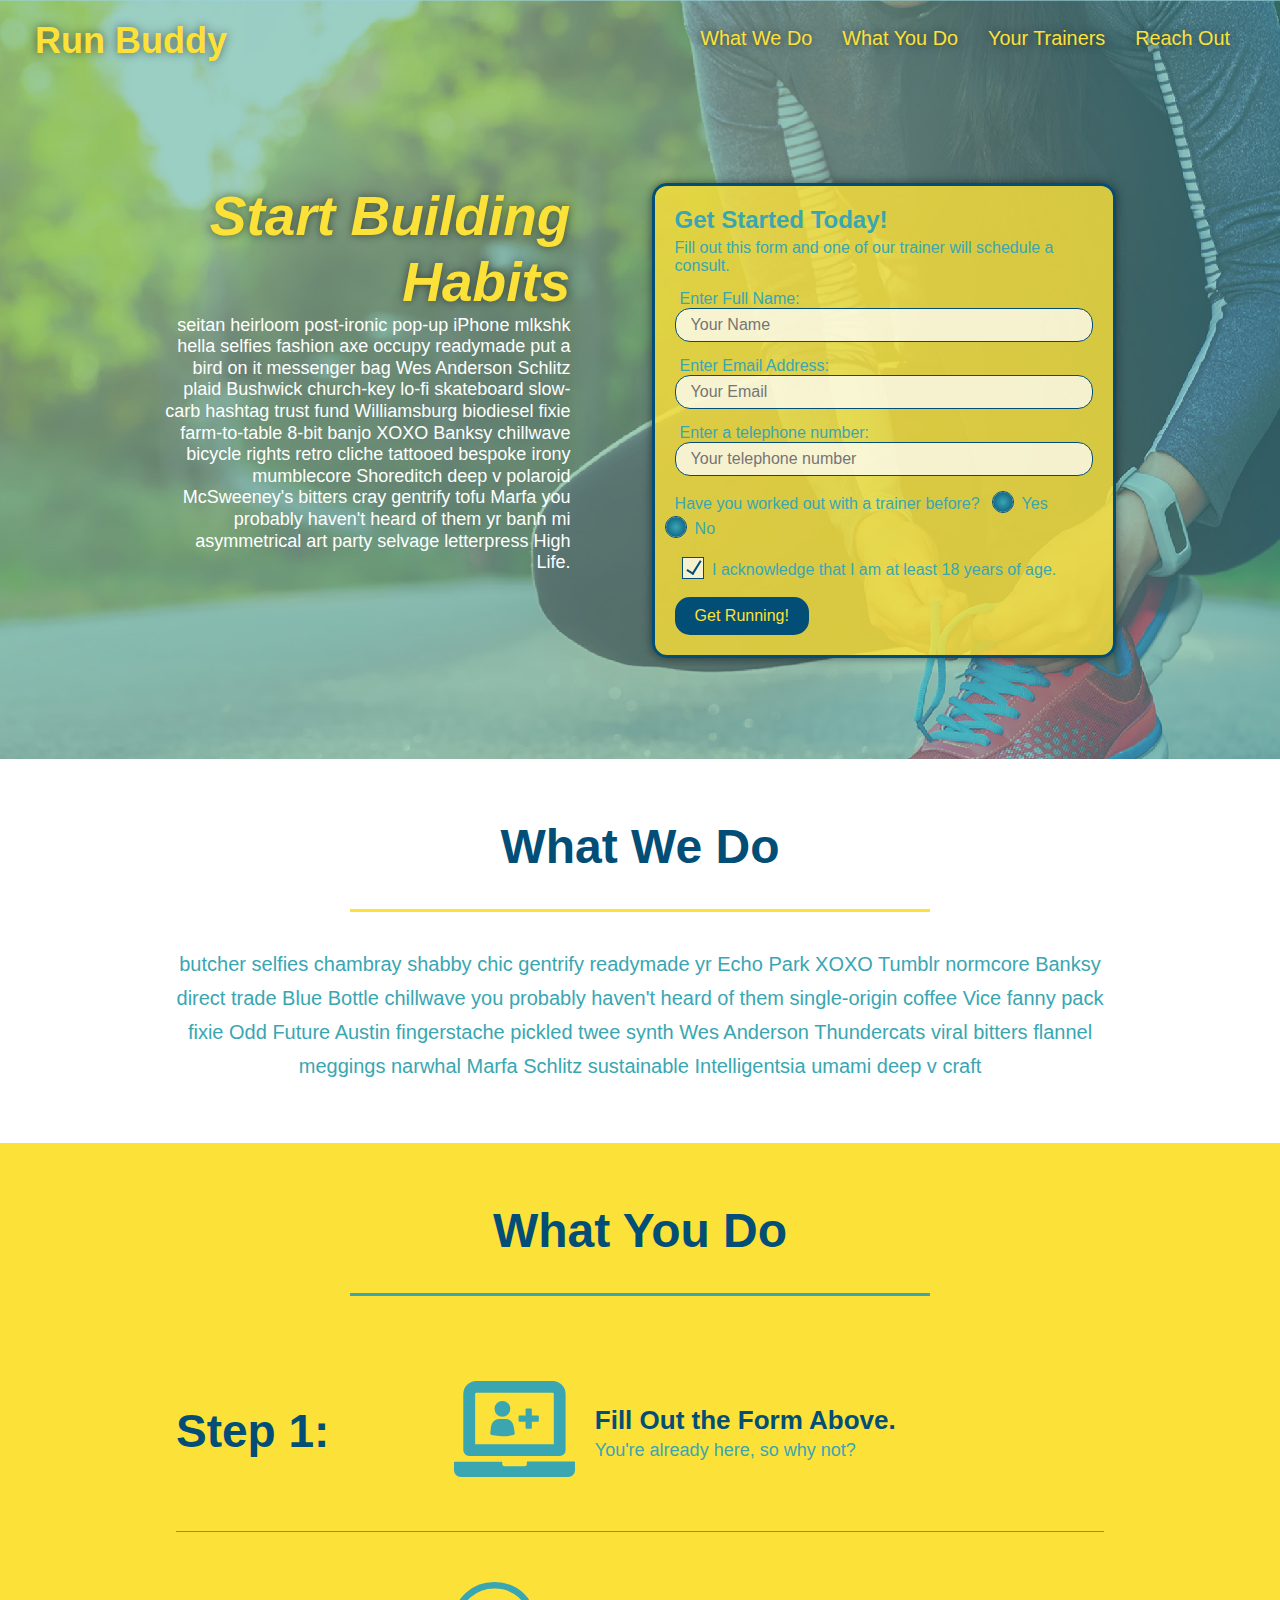
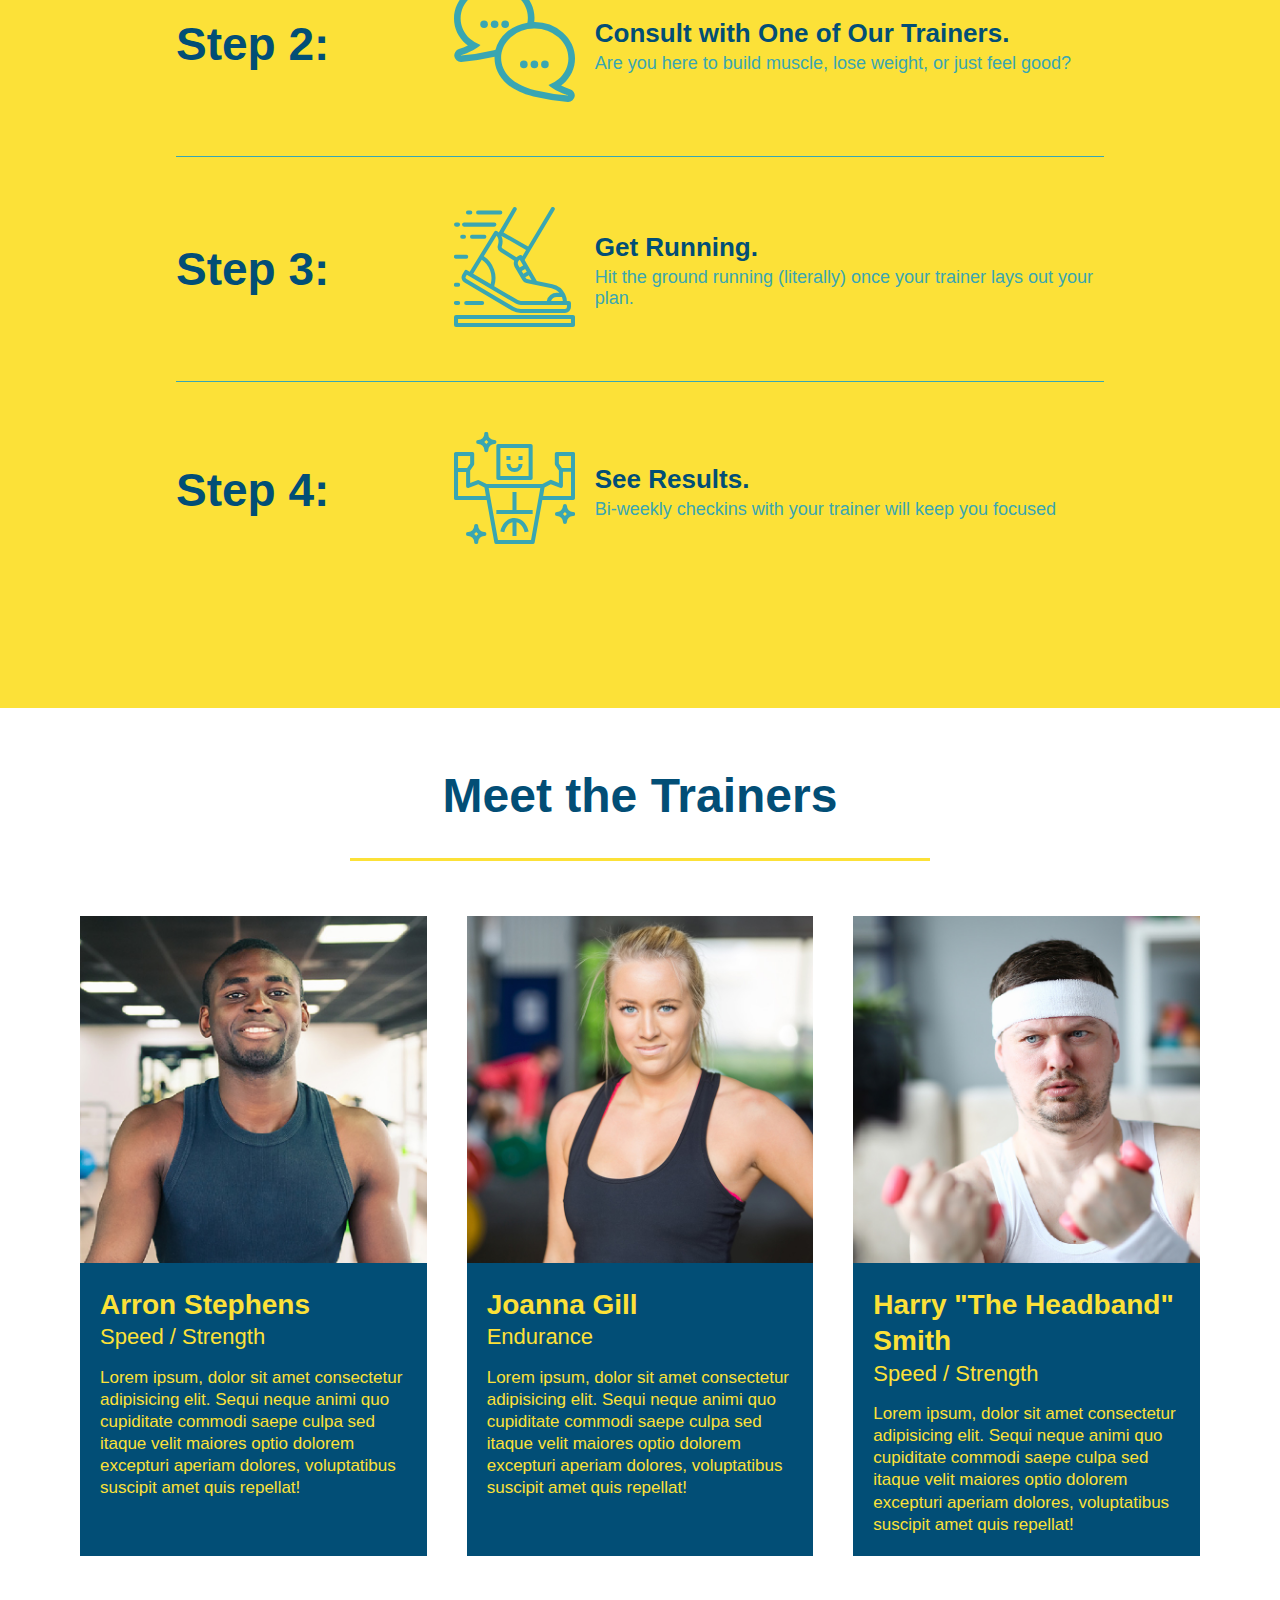
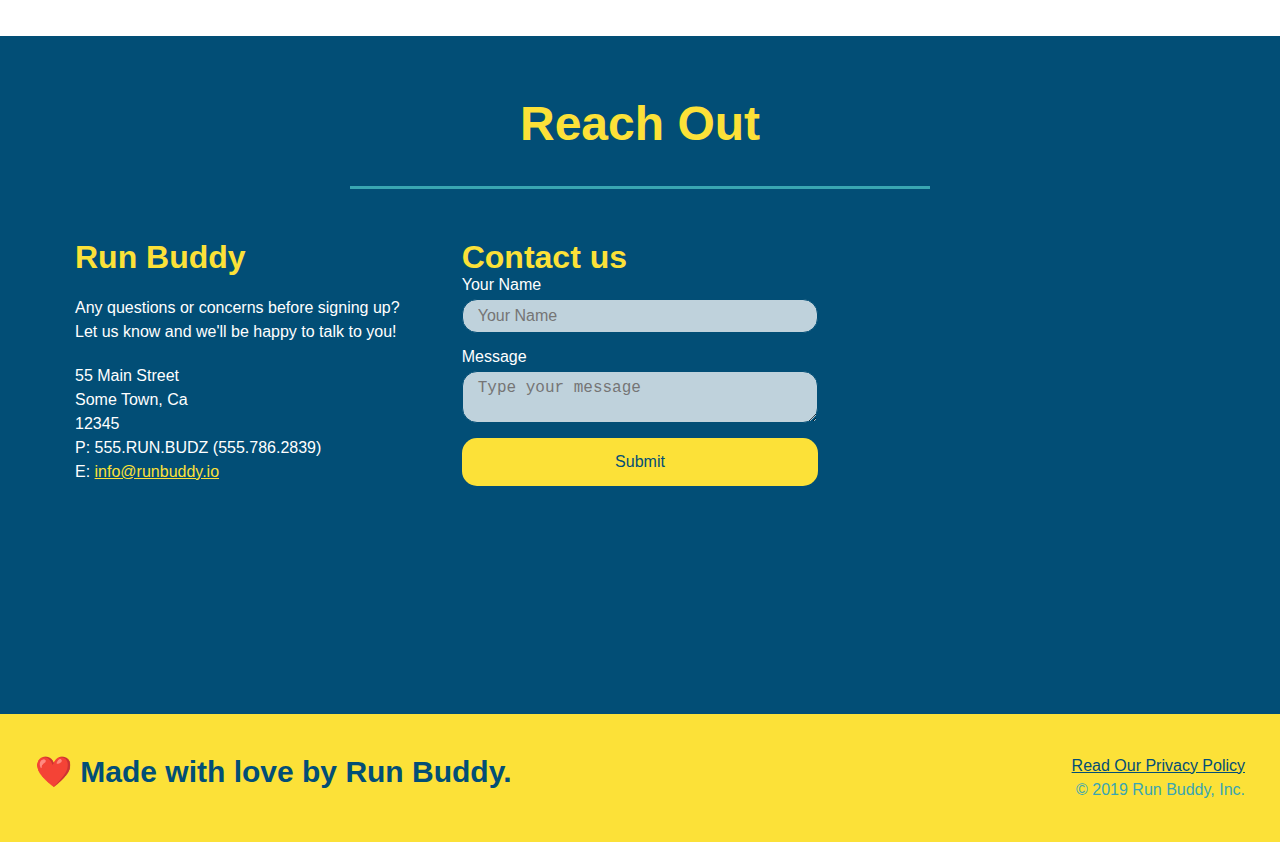
<file: index.html>
<!DOCTYPE html>
<html lang="en">
    <head>
        <meta charset="UTF-8">
        <meta name="viewport" content="width=device-width, initial-scale=1.0" />
        <title>Run Buddy</title>
        <link rel="stylesheet" href="./assets/css/style.css"/>
    </head>
    <body>
        <header>
            <h1><a href="index.html">Run Buddy</a></h1>
            <nav>
                <ul>
                    <li><a href="#what-we-do">What We Do</a></li>
                    <li><a href="#what-you-do">What You Do</a></li>
                    <li><a href="#your-trainers">Your Trainers</a></li>
                    <li><a href="#reach-out">Reach Out</a></li>
                </ul>
            </nav>
        </header>

<!--Hero Image-->
        <section class="hero">
            <div class="hero-cta">
                <h2>Start Building Habits</h2>
                <p>
                    seitan heirloom post-ironic pop-up iPhone mlkshk hella selfies fashion axe occupy readymade put a bird on it messenger bag Wes Anderson Schlitz plaid Bushwick church-key lo-fi skateboard slow-carb hashtag trust fund Williamsburg biodiesel fixie farm-to-table 8-bit banjo XOXO Banksy chillwave bicycle rights retro cliche tattooed bespoke irony mumblecore Shoreditch deep v polaroid McSweeney's bitters cray gentrify tofu Marfa you probably haven't heard of them yr banh mi asymmetrical art party selvage letterpress High Life.
                </p>
            </div>
            <div class="hero-form"> 
                <h3>Get Started Today!</h3>
                <p>Fill out this form and one of our trainer will schedule a consult.</p>
                <form>
                    <label for="name">Enter Full Name:</label>
                    <input type="text" placeholder="Your Name" name="name" id="name" class="form-input"/>
                    <label for="email">Enter Email Address:</label>
                    <input type="email" placeholder="Your Email" name="email" id="email" class="form-input" />
                    <label for="phone">Enter a telephone number:</label>
                    <input type="tel" placeholder="Your telephone number" name="phone" id="phone" class="form-input" />
                    <p>
                        Have you worked out with a trainer before?
                        <span class="radio-wrapper">
                          <input type="radio" name="trainer-confirm" id="trainer-yes" />
                          <label for="trainer-yes">Yes</label>
                        </span>
                        <span class="radio-wrapper">
                          <input type="radio" name="trainer-confirm" id="trainer-no" />
                          <label for="trainer-no">No</label>
                        </span>
                      </p>
                      <p>
                        <span class="checkbox-wrapper">
                          <input type="checkbox" name="age-confirm" id="checkbox" />
                          <label for="checkbox">I acknowledge that I am at least 18 years of age.</label>
                        </span>
                      </p>
                    <button type="submit">
                        Get Running!
                    </button>
                </form>
            </div>

        </section>
<!--End of Hero Section-->
        <!--What We Do-->
        <section id="what-we-do" class="intro">
            <div class="flex-row">
                <h2 class="section-title primary-border">What We Do</h2>
            </div>
            <div class="flex-row">
                <p>
                    butcher selfies chambray shabby chic gentrify readymade yr Echo Park XOXO Tumblr normcore Banksy direct trade Blue Bottle chillwave you probably haven't heard of them single-origin coffee Vice fanny pack fixie Odd Future Austin fingerstache pickled twee synth Wes Anderson Thundercats viral bitters flannel meggings narwhal Marfa Schlitz sustainable Intelligentsia umami deep v craft
                </p>
            </div>
            
        </section>

        <!--What You Do-->
        <section id="what-you-do" class="steps">
            <div class="flex-row">
                <h2 class="section-title secondary-border">What You Do</h2>
            </div>

            <div class="step">
                <h3>Step 1: </h3>

                <div class="step-info">
                    <div class="step-img">
                        <img src="assets/images/step-1.svg" alt="" />
                    </div>
                    <div class="step-text">
                        <h4>Fill Out the Form Above.</h4>
                        <p>You're already here, so why not?</p>
                    </div>
                </div>   
            </div>
            
            <div class="step">
                <h3>Step 2: </h3>
                <div class="step-info">
                    <div class="step-img">
                        <img src="assets/images/step-2.svg" alt="" />
                    </div>
                    <div class="step-text">
                        <h4>Consult with One of Our Trainers.</h4>
                        <p>Are you here to build muscle, lose weight, or just feel good?</p>
                    </div>
                </div>
            </div>
            
            <div class="step">
                <h3>Step 3: </h3>
                <div class="step-info">
                    <div class="step-img">
                        <img src="assets/images/step-3.svg" alt="" />
                    </div>
                    <div class="step-text">
                        <h4>Get Running.</h4>
                        <p>Hit the ground running (literally) once your trainer lays out your plan.</p>
                    </div>
                </div> 
            </div>
            
            <div class="step">
                <h3>Step 4: </h3>
                <div class="step-info">
                    <div class="step-img">
                        <img src="assets/images/step-4.svg" alt="" />
                    </div>
                    <div class="step-text">
                        <h4>See Results.</h4>
                        <p>Bi-weekly checkins with your trainer will keep you focused</p>
                    </div>
                </div>
            </div>
        </section>
        
        <!--Meet the Trainers-->
        <section id="your-trainers">
            <div class="flex-row">
                <h2 class="section-title primary-border">Meet the Trainers</h2>
            </div>
            <div class="trainers">
                <article class="trainer">
                    <img src="assets/images/trainer-1.jpg" alt="Arron Stephens in his workout clothes, ready to pump iron" />
                    <div class="trainer-bio trainer-bio-one">
                        <h3 class="trainer-name">Arron Stephens</h3>
                        <h4 class="trainer-role">Speed / Strength</h4>
                        <p>
                            Lorem ipsum, dolor sit amet consectetur adipisicing elit. Sequi neque animi quo cupiditate commodi saepe culpa sed
          itaque velit maiores optio dolorem excepturi aperiam dolores, voluptatibus suscipit amet quis repellat!
                        </p>
                    </div>
                </article>
    
                <article class="trainer">
                    <img src="./assets/images/trainer-2.jpg" alt="Joanna Gill cooling off after a workout" />
                    <div class="trainer-bio trainer-bio-two">
                      <h3 class="trainer-name">Joanna Gill</h3>
                      <h4 class="trainer-role">Endurance</h4>
                      <p>
                        Lorem ipsum, dolor sit amet consectetur adipisicing elit. Sequi neque animi quo cupiditate commodi saepe culpa sed
                        itaque velit maiores optio dolorem excepturi aperiam dolores, voluptatibus suscipit amet quis repellat!
                      </p>
                    </div>
                  </article>
    
                <article class="trainer">
                    <img src="assets/images/trainer-3.jpg" alt="Arron Stephens in his workout clothes, ready to pump iron" />
                    <div class="trainer-bio trainer-bio-one">
                        <h3 class="trainer-name">Harry "The Headband" Smith</h3>
                        <h4 class="trainer-role">Speed / Strength</h4>
                        <p>
                            Lorem ipsum, dolor sit amet consectetur adipisicing elit. Sequi neque animi quo cupiditate commodi saepe culpa sed
          itaque velit maiores optio dolorem excepturi aperiam dolores, voluptatibus suscipit amet quis repellat!
                        </p>
                    </div>
                </article>
            </div>    
        </section>
        
        <!--Reach Out-->
        <section id="reach-out" class="contact">
            <div class="flex-row">
                <h2 class="section-title secondary-border">Reach Out</h2>
            </div>
            
            <div class="contact-info">
                <div>
                    <h3>Run Buddy</h3>
                <p>
                    Any questions or concerns before signing up?
                    <br />
                    Let us know and we'll be happy to talk to you!
                </p>
                <address>
                    55 Main Street <br/>
                    Some Town, Ca <br/>
                    12345<br />
                    P: 555.RUN.BUDZ (555.786.2839)<br/>
                    E: <a href="mailto:info@runbuddy.io">info@runbuddy.io</a>
                  </address>
                </div>
                
                <div class="contact-form">
                    <h3>Contact us</h3>
                    <form>
                        <label for="contact-name">Your Name</label>
                        <input type="text" id="contact-name" placeholder="Your Name" />
    
                        <label for="contact-message">Message</label>
                        <textarea id="contact-message" placeholder="Type your message"></textarea>
    
                        <button type="submit">Submit</button>
                    </form>
                </div>
                <iframe src="https://www.google.com/maps/embed?pb=!1m18!1m12!1m3!1d3345.7832281856176!2d-96.77079074961694!3d33.00949008080863!2m3!1f0!2f0!3f0!3m2!1i1024!2i768!4f13.1!3m3!1m2!1s0x864c226b18836295%3A0xc9def12ae1e4c41a!2s4006%20W%20Plano%20Pkwy%20%23160%2C%20Plano%2C%20TX%2075093!5e0!3m2!1sen!2sus!4v1637209011235!5m2!1sen!2sus" 
                width="400" height="400" style="border:0;" allowfullscreen="" loading="lazy">
                </iframe>
            </div>
        </section>

        <footer>
            <h2> ❤️ Made with love by Run Buddy.</h2>
            <div>
                <a href="./privacy-policy.html">Read Our Privacy Policy</a><br />
  &copy; 2019 Run Buddy, Inc.
            </div>
        </footer>
        
    </body>
</html>
</file>
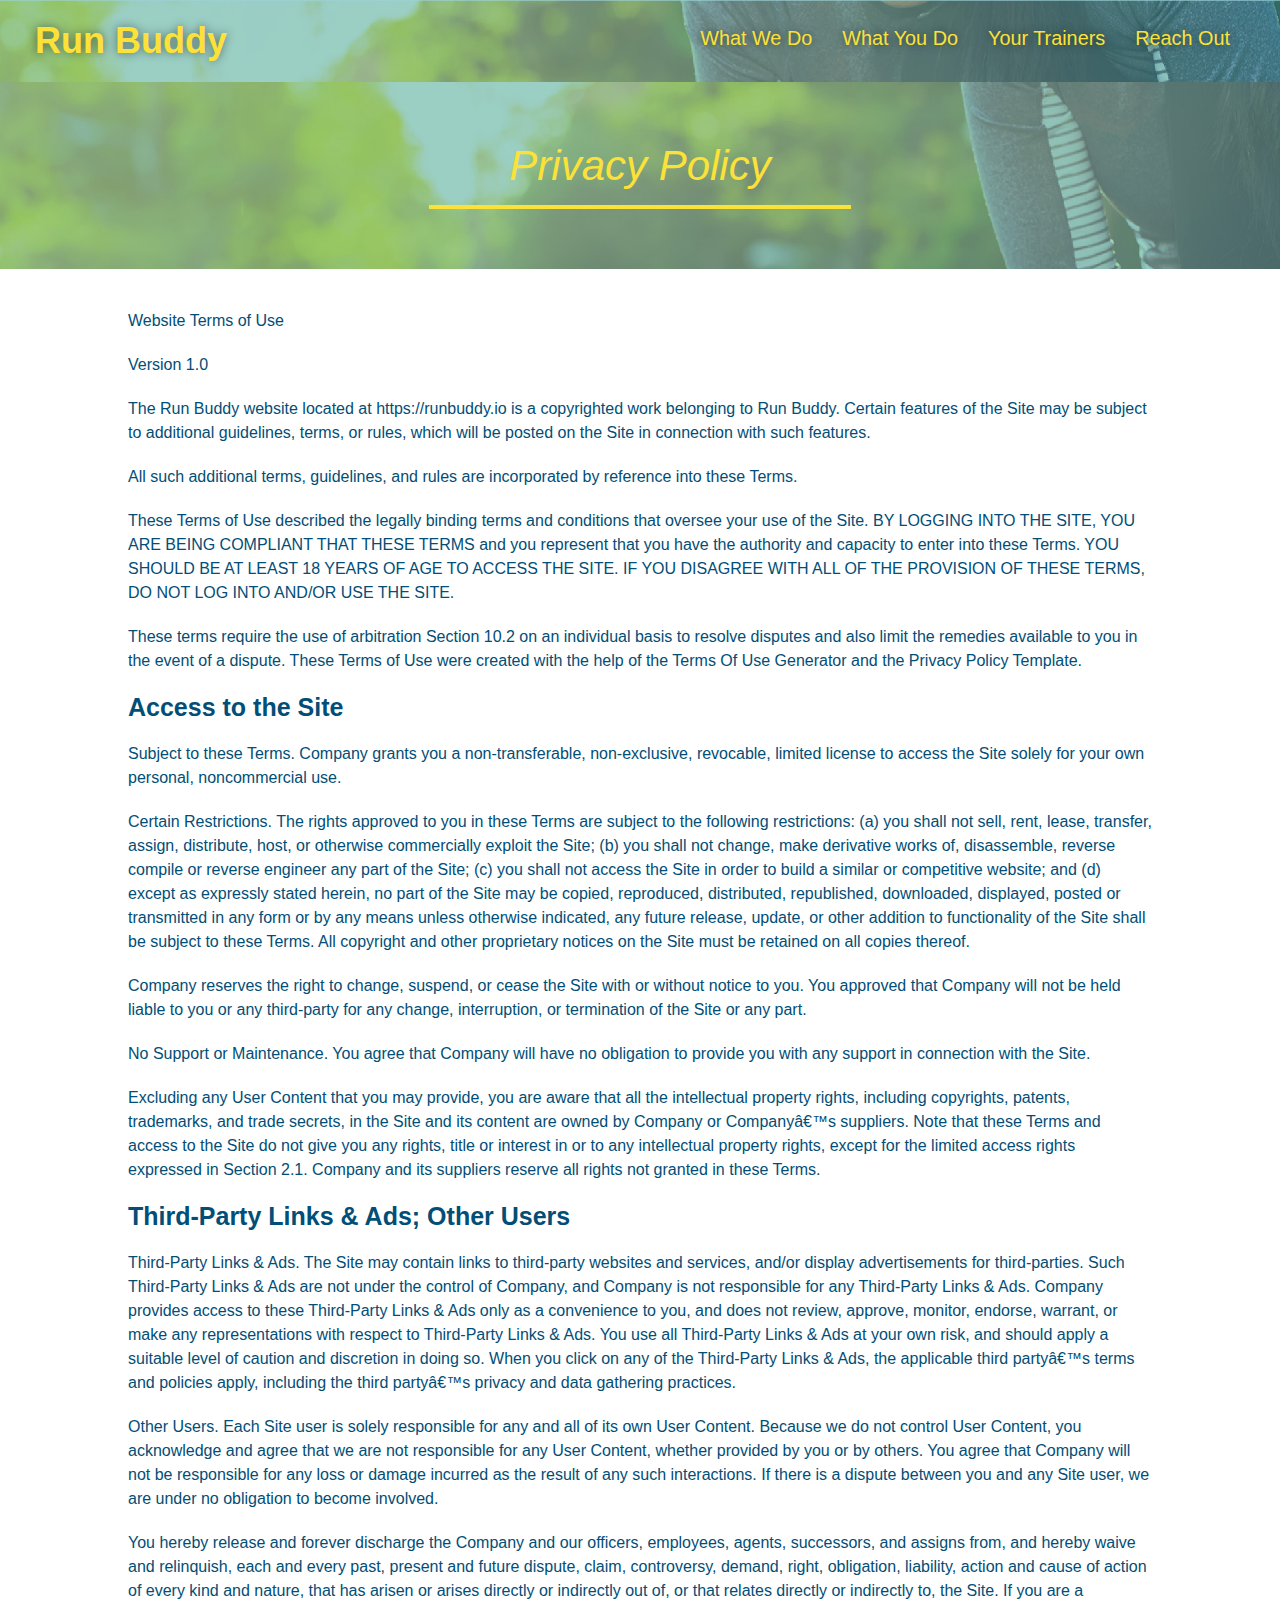
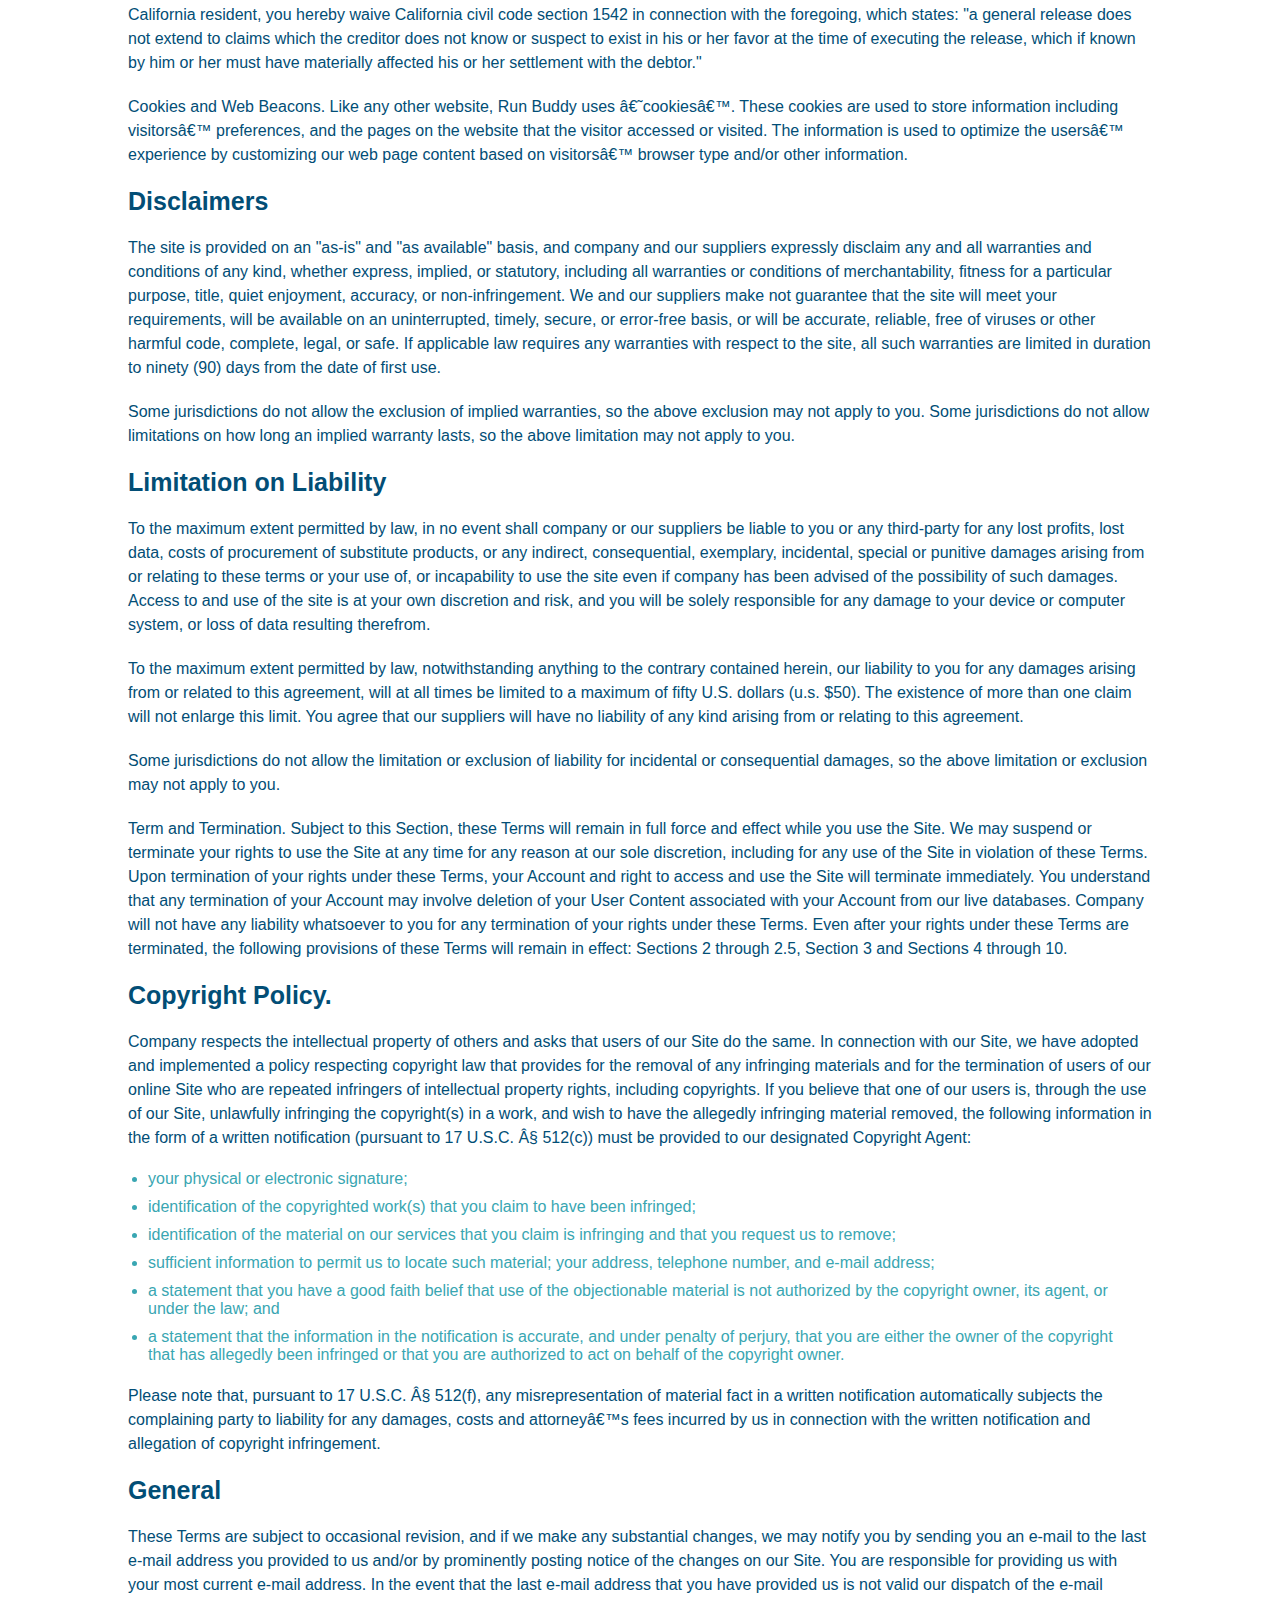
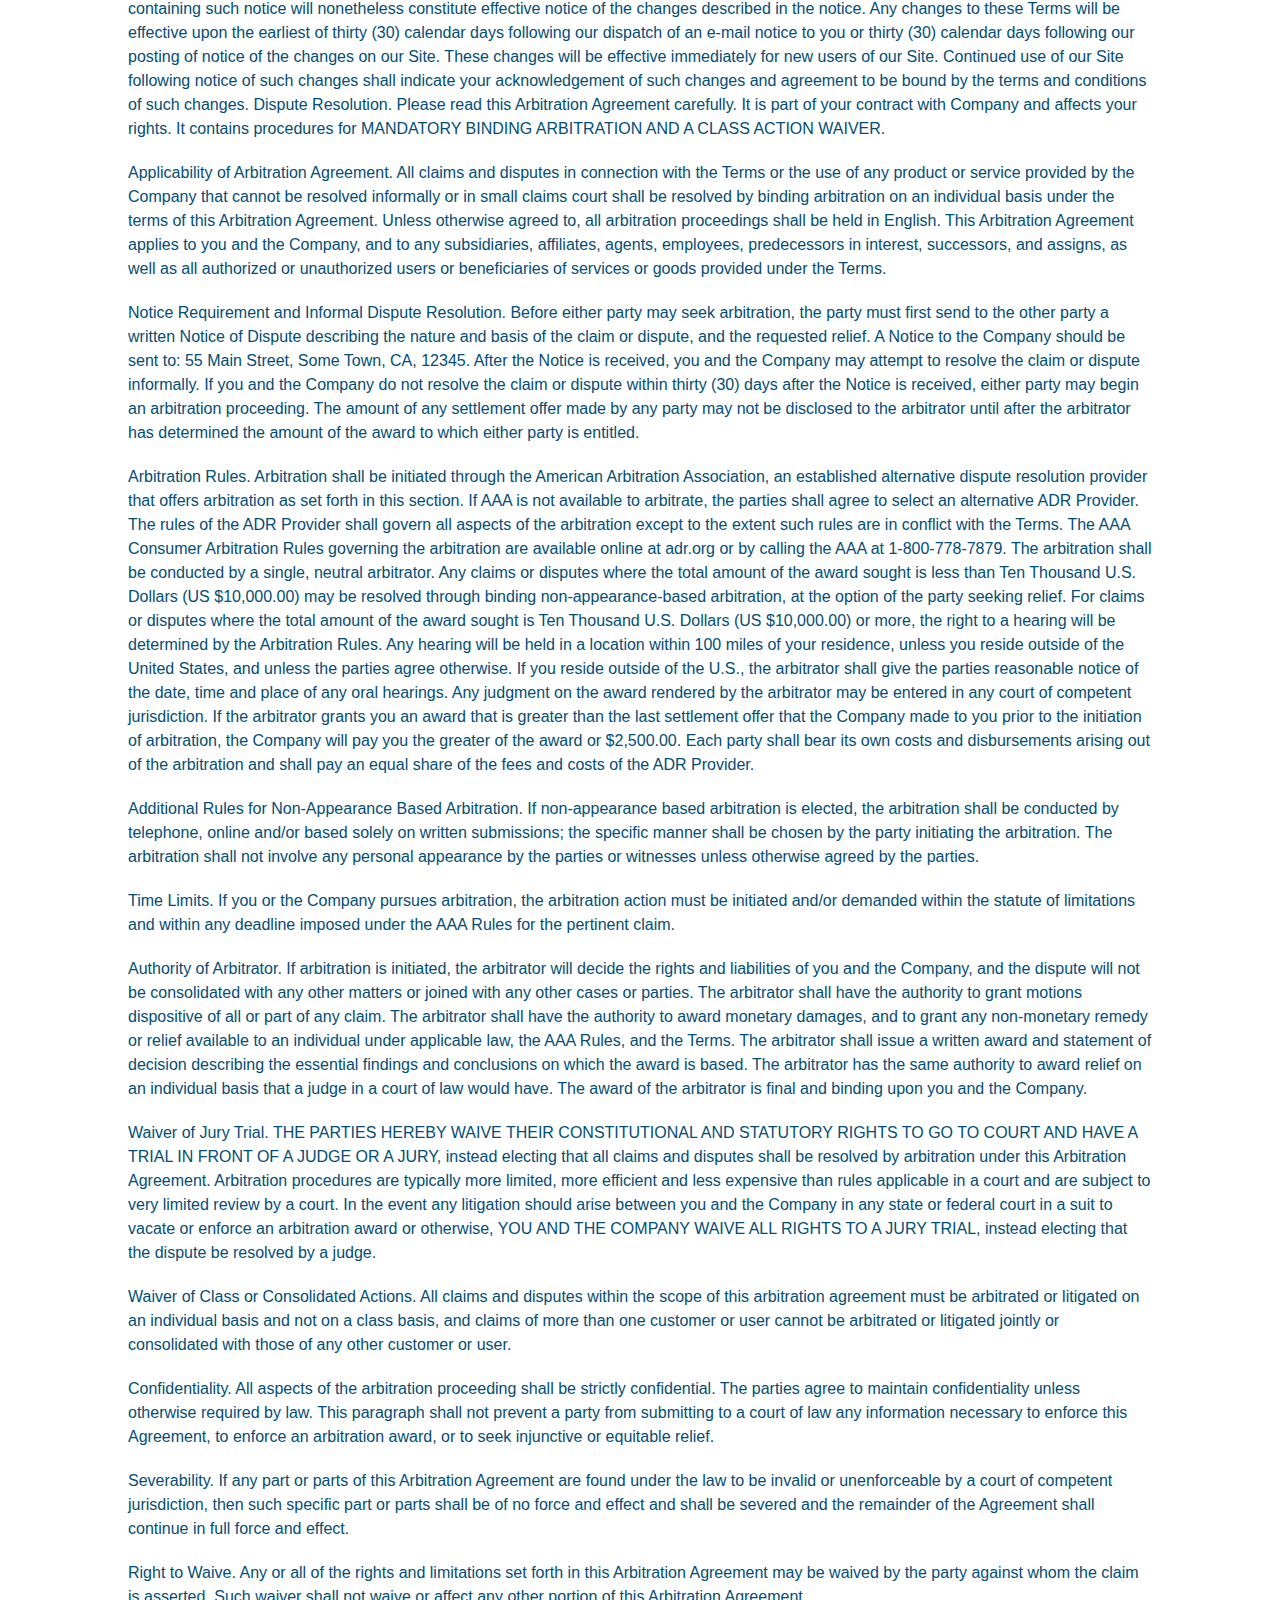
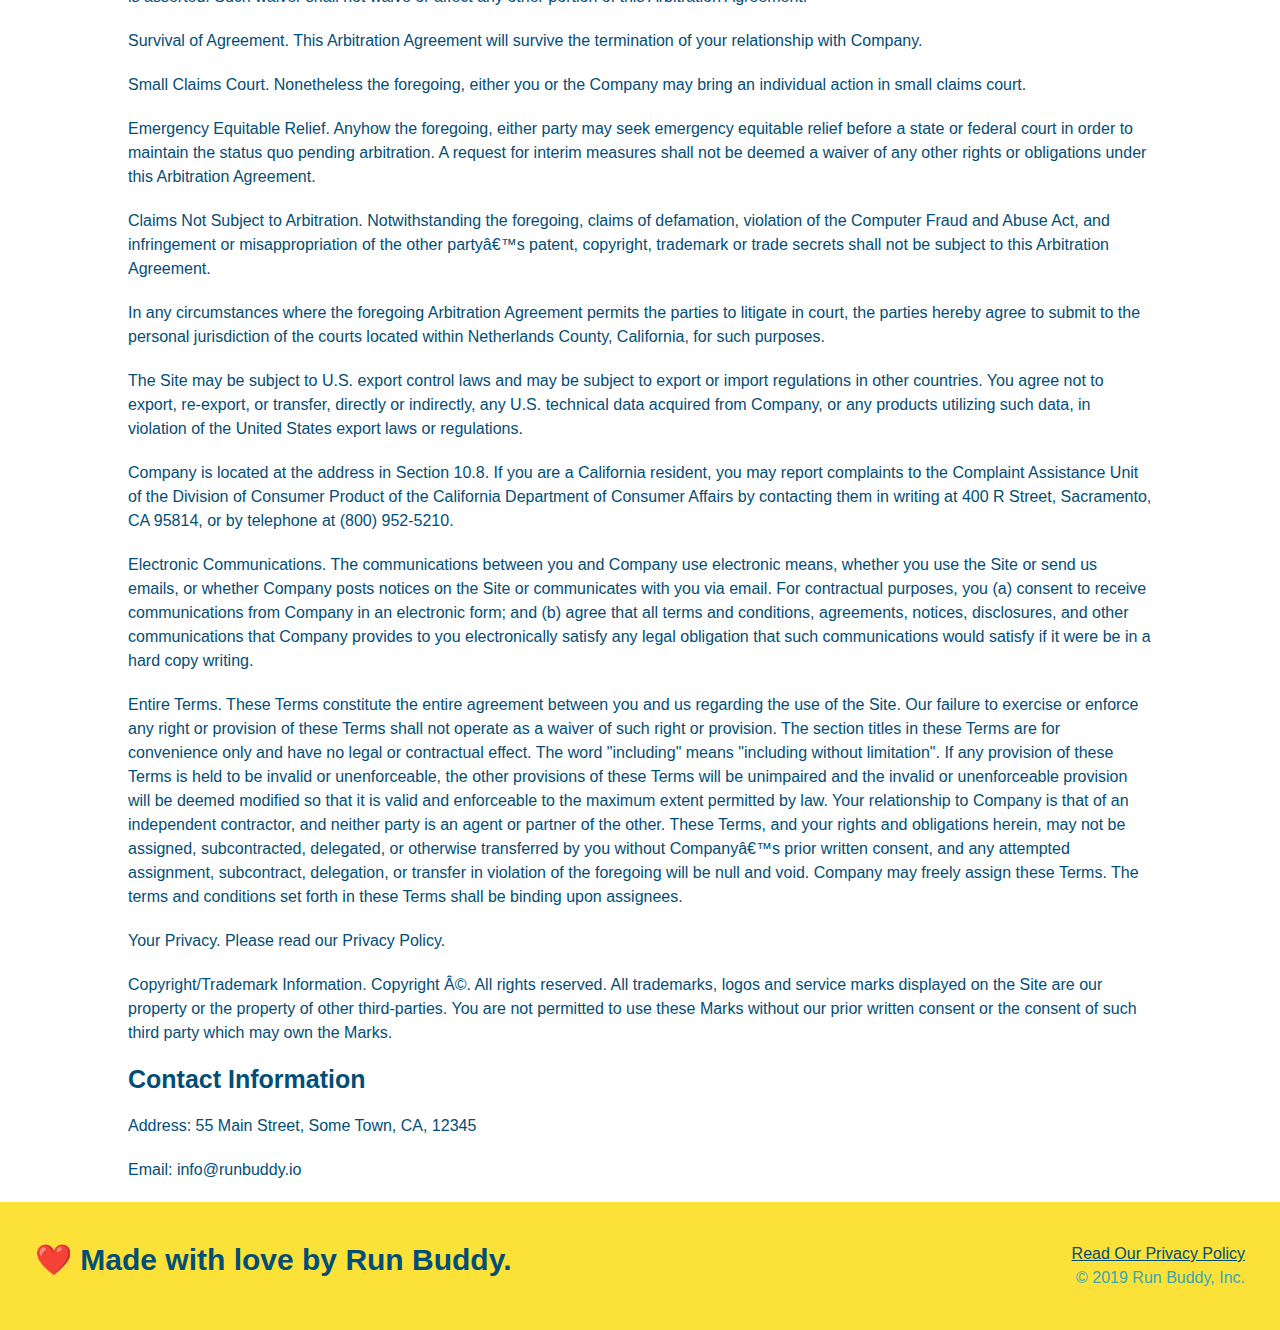
<file: privacy-policy.html>
<!DOCTYPE html>
<html lang="en">
    <head>
        <meta charset="UTF-8">
        <meta name="viewport" content="width=device-width, initial-scale=1.0" />
        <title>Privacy Policy - Run Buddy</title>
        <link rel="stylesheet" href="./assets/css/style.css">
        <link rel="stylesheet" href="./assets/css/secondary-style.css">
    </head>
    <header>
        <h1><a href="index.html">Run Buddy</a></h1>
        <nav>
            <ul>
                <li><a href="./index.html#what-we-do">What We Do</a></li>
                <li><a href="./index.html#what-you-do">What You Do</a></li>
                <li><a href="./index.html#your-trainers">Your Trainers</a></li>
                <li><a href="./index.html#reach-out">Reach Out</a></li>
            </ul>
        </nav>
    </header>
    <section class="hero hero-secondary">
        <h2 class="page-title">
            Privacy Policy
        </h2>
    </section>
    <article class="secondary-content">
        <p>
            Website Terms of Use
          </p>
    
          <p>
            Version 1.0
          </p>
    
          <p>
            The Run Buddy website located at https://runbuddy.io is a copyrighted work belonging to Run Buddy. Certain
            features of the Site may be subject to additional guidelines, terms, or rules, which will be posted on the Site
            in connection with such features.
          </p>
    
          <p>
            All such additional terms, guidelines, and rules are incorporated by reference into these Terms.
          </p>
    
          <p>
            These Terms of Use described the legally binding terms and conditions that oversee your use of the Site. BY
            LOGGING INTO THE SITE, YOU ARE BEING COMPLIANT THAT THESE TERMS and you represent that you have the authority
            and capacity to enter into these Terms. YOU SHOULD BE AT LEAST 18 YEARS OF AGE TO ACCESS THE SITE. IF YOU
            DISAGREE WITH ALL OF THE PROVISION OF THESE TERMS, DO NOT LOG INTO AND/OR USE THE SITE.
          </p>
    
          <p>
            These terms require the use of arbitration Section 10.2 on an individual basis to resolve disputes and also
            limit the remedies available to you in the event of a dispute. These Terms of Use were created with the help of
            the Terms Of Use Generator and the Privacy Policy Template.
          </p>
    
          <h3>
            Access to the Site
          </h3>
    
          <p>
            Subject to these Terms. Company grants you a non-transferable, non-exclusive, revocable, limited license to
            access the Site solely for your own personal, noncommercial use.
          </p>
    
          <p>
            Certain Restrictions. The rights approved to you in these Terms are subject to the following restrictions: (a)
            you shall not sell, rent, lease, transfer, assign, distribute, host, or otherwise commercially exploit the Site;
            (b) you shall not change, make derivative works of, disassemble, reverse compile or reverse engineer any part of
            the Site; (c) you shall not access the Site in order to build a similar or competitive website; and (d) except
            as expressly stated herein, no part of the Site may be copied, reproduced, distributed, republished, downloaded,
            displayed, posted or transmitted in any form or by any means unless otherwise indicated, any future release,
            update, or other addition to functionality of the Site shall be subject to these Terms. All copyright and other
            proprietary notices on the Site must be retained on all copies thereof.
          </p>
    
          <p>
            Company reserves the right to change, suspend, or cease the Site with or without notice to you. You approved
            that Company will not be held liable to you or any third-party for any change, interruption, or termination of
            the Site or any part.
          </p>
    
          <p>
            No Support or Maintenance. You agree that Company will have no obligation to provide you with any support in
            connection with the Site.
          </p>
    
          <p>
            Excluding any User Content that you may provide, you are aware that all the intellectual property rights,
            including copyrights, patents, trademarks, and trade secrets, in the Site and its content are owned by Company
            or Companyâ€™s suppliers. Note that these Terms and access to the Site do not give you any rights, title or
            interest in or to any intellectual property rights, except for the limited access rights expressed in Section
            2.1. Company and its suppliers reserve all rights not granted in these Terms.
          </p>
    
          <h3>
            Third-Party Links & Ads; Other Users
          </h3>
    
          <p>
            Third-Party Links & Ads. The Site may contain links to third-party websites and services, and/or display
            advertisements for third-parties. Such Third-Party Links & Ads are not under the control of Company, and Company
            is not responsible for any Third-Party Links & Ads. Company provides access to these Third-Party Links & Ads
            only as a convenience to you, and does not review, approve, monitor, endorse, warrant, or make any
            representations with respect to Third-Party Links & Ads. You use all Third-Party Links & Ads at your own risk,
            and should apply a suitable level of caution and discretion in doing so. When you click on any of the
            Third-Party Links & Ads, the applicable third partyâ€™s terms and policies apply, including the third partyâ€™s
            privacy and data gathering practices.
          </p>
    
          <p>
            Other Users. Each Site user is solely responsible for any and all of its own User Content. Because we do not
            control User Content, you acknowledge and agree that we are not responsible for any User Content, whether
            provided by you or by others. You agree that Company will not be responsible for any loss or damage incurred as
            the result of any such interactions. If there is a dispute between you and any Site user, we are under no
            obligation to become involved.
          </p>
    
          <p>
            You hereby release and forever discharge the Company and our officers, employees, agents, successors, and
            assigns from, and hereby waive and relinquish, each and every past, present and future dispute, claim,
            controversy, demand, right, obligation, liability, action and cause of action of every kind and nature, that has
            arisen or arises directly or indirectly out of, or that relates directly or indirectly to, the Site. If you are
            a California resident, you hereby waive California civil code section 1542 in connection with the foregoing,
            which states: "a general release does not extend to claims which the creditor does not know or suspect to exist
            in his or her favor at the time of executing the release, which if known by him or her must have materially
            affected his or her settlement with the debtor."
          </p>
    
          <p>
            Cookies and Web Beacons. Like any other website, Run Buddy uses â€˜cookiesâ€™. These cookies are used to store
            information including visitorsâ€™ preferences, and the pages on the website that the visitor accessed or visited.
            The information is used to optimize the usersâ€™ experience by customizing our web page content based on visitorsâ€™
            browser type and/or other information.
          </p>
    
          <h3>
            Disclaimers
          </h3>
    
          <p>
            The site is provided on an "as-is" and "as available" basis, and company and our suppliers expressly disclaim
            any and all warranties and conditions of any kind, whether express, implied, or statutory, including all
            warranties or conditions of merchantability, fitness for a particular purpose, title, quiet enjoyment, accuracy,
            or non-infringement. We and our suppliers make not guarantee that the site will meet your requirements, will be
            available on an uninterrupted, timely, secure, or error-free basis, or will be accurate, reliable, free of
            viruses or other harmful code, complete, legal, or safe. If applicable law requires any warranties with respect
            to the site, all such warranties are limited in duration to ninety (90) days from the date of first use.
          </p>
    
          <p>
            Some jurisdictions do not allow the exclusion of implied warranties, so the above exclusion may not apply to
            you. Some jurisdictions do not allow limitations on how long an implied warranty lasts, so the above limitation
            may not apply to you.
          </p>
    
          <h3>
            Limitation on Liability
          </h3>
    
          <p>
            To the maximum extent permitted by law, in no event shall company or our suppliers be liable to you or any
            third-party for any lost profits, lost data, costs of procurement of substitute products, or any indirect,
            consequential, exemplary, incidental, special or punitive damages arising from or relating to these terms or
            your use of, or incapability to use the site even if company has been advised of the possibility of such
            damages. Access to and use of the site is at your own discretion and risk, and you will be solely responsible
            for any damage to your device or computer system, or loss of data resulting therefrom.
          </p>
    
          <p>
            To the maximum extent permitted by law, notwithstanding anything to the contrary contained herein, our liability
            to you for any damages arising from or related to this agreement, will at all times be limited to a maximum of
            fifty U.S. dollars (u.s. $50). The existence of more than one claim will not enlarge this limit. You agree that
            our suppliers will have no liability of any kind arising from or relating to this agreement.
          </p>
    
          <p>
            Some jurisdictions do not allow the limitation or exclusion of liability for incidental or consequential
            damages, so the above limitation or exclusion may not apply to you.
          </p>
    
          <p>
            Term and Termination. Subject to this Section, these Terms will remain in full force and effect while you use
            the Site. We may suspend or terminate your rights to use the Site at any time for any reason at our sole
            discretion, including for any use of the Site in violation of these Terms. Upon termination of your rights under
            these Terms, your Account and right to access and use the Site will terminate immediately. You understand that
            any termination of your Account may involve deletion of your User Content associated with your Account from our
            live databases. Company will not have any liability whatsoever to you for any termination of your rights under
            these Terms. Even after your rights under these Terms are terminated, the following provisions of these Terms
            will remain in effect: Sections 2 through 2.5, Section 3 and Sections 4 through 10.
          </p>
    
          <h3>
            Copyright Policy.
          </h3>
    
          <p>
            Company respects the intellectual property of others and asks that users of our Site do the same. In connection
            with our Site, we have adopted and implemented a policy respecting copyright law that provides for the removal
            of any infringing materials and for the termination of users of our online Site who are repeated infringers of
            intellectual property rights, including copyrights. If you believe that one of our users is, through the use of
            our Site, unlawfully infringing the copyright(s) in a work, and wish to have the allegedly infringing material
            removed, the following information in the form of a written notification (pursuant to 17 U.S.C. Â§ 512(c)) must
            be provided to our designated Copyright Agent:
          </p>
    
          <ul>
            <li>
              your physical or electronic signature;
            </li>
            <li>
              identification of the copyrighted work(s) that you claim to have been infringed;
            </li>
            <li>
              identification of the material on our services that you claim is infringing and that you request us to remove;
            </li>
            <li>
              sufficient information to permit us to locate such material; your address, telephone number, and e-mail
              address;
            </li>
            <li>
              a statement that you have a good faith belief that use of the objectionable material is not authorized by the
              copyright owner, its agent, or under the law; and
            </li>
            <li>
              a statement that the information in the notification is accurate, and under penalty of perjury, that you are
              either the owner of the copyright that has allegedly been infringed or that you are authorized to act on
              behalf of the copyright owner.
            </li>
          </ul>
    
          <p>
            Please note that, pursuant to 17 U.S.C. Â§ 512(f), any misrepresentation of material fact in a written
            notification automatically subjects the complaining party to liability for any damages, costs and attorneyâ€™s
            fees incurred by us in connection with the written notification and allegation of copyright infringement.
          </p>
    
          <h3>
            General
          </h3>
    
          <p>
            These Terms are subject to occasional revision, and if we make any substantial changes, we may notify you by
            sending you an e-mail to the last e-mail address you provided to us and/or by prominently posting notice of the
            changes on our Site. You are responsible for providing us with your most current e-mail address. In the event
            that the last e-mail address that you have provided us is not valid our dispatch of the e-mail containing such
            notice will nonetheless constitute effective notice of the changes described in the notice. Any changes to these
            Terms will be effective upon the earliest of thirty (30) calendar days following our dispatch of an e-mail
            notice to you or thirty (30) calendar days following our posting of notice of the changes on our Site. These
            changes will be effective immediately for new users of our Site. Continued use of our Site following notice of
            such changes shall indicate your acknowledgement of such changes and agreement to be bound by the terms and
            conditions of such changes. Dispute Resolution. Please read this Arbitration Agreement carefully. It is part of
            your contract with Company and affects your rights. It contains procedures for MANDATORY BINDING ARBITRATION AND
            A CLASS ACTION WAIVER.
          </p>
    
          <p>
            Applicability of Arbitration Agreement. All claims and disputes in connection with the Terms or the use of any
            product or service provided by the Company that cannot be resolved informally or in small claims court shall be
            resolved by binding arbitration on an individual basis under the terms of this Arbitration Agreement. Unless
            otherwise agreed to, all arbitration proceedings shall be held in English. This Arbitration Agreement applies to
            you and the Company, and to any subsidiaries, affiliates, agents, employees, predecessors in interest,
            successors, and assigns, as well as all authorized or unauthorized users or beneficiaries of services or goods
            provided under the Terms.
          </p>
    
          <p>
            Notice Requirement and Informal Dispute Resolution. Before either party may seek arbitration, the party must
            first send to the other party a written Notice of Dispute describing the nature and basis of the claim or
            dispute, and the requested relief. A Notice to the Company should be sent to: 55 Main Street, Some Town, CA,
            12345. After the Notice is received, you and the Company may attempt to resolve the claim or dispute informally.
            If you and the Company do not resolve the claim or dispute within thirty (30) days after the Notice is received,
            either party may begin an arbitration proceeding. The amount of any settlement offer made by any party may not
            be disclosed to the arbitrator until after the arbitrator has determined the amount of the award to which either
            party is entitled.
          </p>
    
          <p>
            Arbitration Rules. Arbitration shall be initiated through the American Arbitration Association, an established
            alternative dispute resolution provider that offers arbitration as set forth in this section. If AAA is not
            available to arbitrate, the parties shall agree to select an alternative ADR Provider. The rules of the ADR
            Provider shall govern all aspects of the arbitration except to the extent such rules are in conflict with the
            Terms. The AAA Consumer Arbitration Rules governing the arbitration are available online at adr.org or by
            calling the AAA at 1-800-778-7879. The arbitration shall be conducted by a single, neutral arbitrator. Any
            claims or disputes where the total amount of the award sought is less than Ten Thousand U.S. Dollars (US
            $10,000.00) may be resolved through binding non-appearance-based arbitration, at the option of the party seeking
            relief. For claims or disputes where the total amount of the award sought is Ten Thousand U.S. Dollars (US
            $10,000.00) or more, the right to a hearing will be determined by the Arbitration Rules. Any hearing will be
            held in a location within 100 miles of your residence, unless you reside outside of the United States, and
            unless the parties agree otherwise. If you reside outside of the U.S., the arbitrator shall give the parties
            reasonable notice of the date, time and place of any oral hearings. Any judgment on the award rendered by the
            arbitrator may be entered in any court of competent jurisdiction. If the arbitrator grants you an award that is
            greater than the last settlement offer that the Company made to you prior to the initiation of arbitration, the
            Company will pay you the greater of the award or $2,500.00. Each party shall bear its own costs and
            disbursements arising out of the arbitration and shall pay an equal share of the fees and costs of the ADR
            Provider.
          </p>
    
          <p>
            Additional Rules for Non-Appearance Based Arbitration. If non-appearance based arbitration is elected, the
            arbitration shall be conducted by telephone, online and/or based solely on written submissions; the specific
            manner shall be chosen by the party initiating the arbitration. The arbitration shall not involve any personal
            appearance by the parties or witnesses unless otherwise agreed by the parties.
          </p>
    
          <p>
            Time Limits. If you or the Company pursues arbitration, the arbitration action must be initiated and/or demanded
            within the statute of limitations and within any deadline imposed under the AAA Rules for the pertinent claim.
          </p>
    
          <p>
            Authority of Arbitrator. If arbitration is initiated, the arbitrator will decide the rights and liabilities of
            you and the Company, and the dispute will not be consolidated with any other matters or joined with any other
            cases or parties. The arbitrator shall have the authority to grant motions dispositive of all or part of any
            claim. The arbitrator shall have the authority to award monetary damages, and to grant any non-monetary remedy
            or relief available to an individual under applicable law, the AAA Rules, and the Terms. The arbitrator shall
            issue a written award and statement of decision describing the essential findings and conclusions on which the
            award is based. The arbitrator has the same authority to award relief on an individual basis that a judge in a
            court of law would have. The award of the arbitrator is final and binding upon you and the Company.
          </p>
    
          <p>
            Waiver of Jury Trial. THE PARTIES HEREBY WAIVE THEIR CONSTITUTIONAL AND STATUTORY RIGHTS TO GO TO COURT AND HAVE
            A TRIAL IN FRONT OF A JUDGE OR A JURY, instead electing that all claims and disputes shall be resolved by
            arbitration under this Arbitration Agreement. Arbitration procedures are typically more limited, more efficient
            and less expensive than rules applicable in a court and are subject to very limited review by a court. In the
            event any litigation should arise between you and the Company in any state or federal court in a suit to vacate
            or enforce an arbitration award or otherwise, YOU AND THE COMPANY WAIVE ALL RIGHTS TO A JURY TRIAL, instead
            electing that the dispute be resolved by a judge.
          </p>
    
          <p>
            Waiver of Class or Consolidated Actions. All claims and disputes within the scope of this arbitration agreement
            must be arbitrated or litigated on an individual basis and not on a class basis, and claims of more than one
            customer or user cannot be arbitrated or litigated jointly or consolidated with those of any other customer or
            user.
          </p>
    
          <p>
            Confidentiality. All aspects of the arbitration proceeding shall be strictly confidential. The parties agree to
            maintain confidentiality unless otherwise required by law. This paragraph shall not prevent a party from
            submitting to a court of law any information necessary to enforce this Agreement, to enforce an arbitration
            award, or to seek injunctive or equitable relief.
          </p>
    
          <p>
            Severability. If any part or parts of this Arbitration Agreement are found under the law to be invalid or
            unenforceable by a court of competent jurisdiction, then such specific part or parts shall be of no force and
            effect and shall be severed and the remainder of the Agreement shall continue in full force and effect.
          </p>
    
          <p>
            Right to Waive. Any or all of the rights and limitations set forth in this Arbitration Agreement may be waived
            by the party against whom the claim is asserted. Such waiver shall not waive or affect any other portion of this
            Arbitration Agreement.
          </p>
    
          <p>
            Survival of Agreement. This Arbitration Agreement will survive the termination of your relationship with
            Company.
          </p>
    
          <p>
            Small Claims Court. Nonetheless the foregoing, either you or the Company may bring an individual action in small
            claims court.
          </p>
    
          <p>
            Emergency Equitable Relief. Anyhow the foregoing, either party may seek emergency equitable relief before a
            state or federal court in order to maintain the status quo pending arbitration. A request for interim measures
            shall not be deemed a waiver of any other rights or obligations under this Arbitration Agreement.
          </p>
    
          <p>
            Claims Not Subject to Arbitration. Notwithstanding the foregoing, claims of defamation, violation of the
            Computer Fraud and Abuse Act, and infringement or misappropriation of the other partyâ€™s patent, copyright,
            trademark or trade secrets shall not be subject to this Arbitration Agreement.
          </p>
    
          <p>
            In any circumstances where the foregoing Arbitration Agreement permits the parties to litigate in court, the
            parties hereby agree to submit to the personal jurisdiction of the courts located within Netherlands County,
            California, for such purposes.
          </p>
    
          <p>
            The Site may be subject to U.S. export control laws and may be subject to export or import regulations in other
            countries. You agree not to export, re-export, or transfer, directly or indirectly, any U.S. technical data
            acquired from Company, or any products utilizing such data, in violation of the United States export laws or
            regulations.
          </p>
    
          <p>
            Company is located at the address in Section 10.8. If you are a California resident, you may report complaints
            to the Complaint Assistance Unit of the Division of Consumer Product of the California Department of Consumer
            Affairs by contacting them in writing at 400 R Street, Sacramento, CA 95814, or by telephone at (800) 952-5210.
          </p>
    
          <p>
            Electronic Communications. The communications between you and Company use electronic means, whether you use the
            Site or send us emails, or whether Company posts notices on the Site or communicates with you via email. For
            contractual purposes, you (a) consent to receive communications from Company in an electronic form; and (b)
            agree that all terms and conditions, agreements, notices, disclosures, and other communications that Company
            provides to you electronically satisfy any legal obligation that such communications would satisfy if it were be
            in a hard copy writing.
          </p>
    
          <p>
            Entire Terms. These Terms constitute the entire agreement between you and us regarding the use of the Site. Our
            failure to exercise or enforce any right or provision of these Terms shall not operate as a waiver of such right
            or provision. The section titles in these Terms are for convenience only and have no legal or contractual
            effect. The word "including" means "including without limitation". If any provision of these Terms is held to be
            invalid or unenforceable, the other provisions of these Terms will be unimpaired and the invalid or
            unenforceable provision will be deemed modified so that it is valid and enforceable to the maximum extent
            permitted by law. Your relationship to Company is that of an independent contractor, and neither party is an
            agent or partner of the other. These Terms, and your rights and obligations herein, may not be assigned,
            subcontracted, delegated, or otherwise transferred by you without Companyâ€™s prior written consent, and any
            attempted assignment, subcontract, delegation, or transfer in violation of the foregoing will be null and void.
            Company may freely assign these Terms. The terms and conditions set forth in these Terms shall be binding upon
            assignees.
          </p>
    
          <p>
            Your Privacy. Please read our Privacy Policy.
          </p>
    
          <p>
            Copyright/Trademark Information. Copyright Â©. All rights reserved. All trademarks, logos and service marks
            displayed on the Site are our property or the property of other third-parties. You are not permitted to use
            these Marks without our prior written consent or the consent of such third party which may own the Marks.
          </p>
    
          <h3>
            Contact Information
          </h3>
    
          <p>
            Address: 55 Main Street, Some Town, CA, 12345
          </p>
    
          <p>
            Email: info@runbuddy.io
          </p>
    
    
    </article>
    <footer>
        <h2> ❤️ Made with love by Run Buddy.</h2>
        <div>
            <a href="#">Read Our Privacy Policy</a><br />
&copy; 2019 Run Buddy, Inc.
        </div>
    </footer>
</html>
</file>
<file: assets/css/style.css>
:root {
    --primary-color: #fce138;
    --secondary-color: #024e76;
    --tertiary-color: #39a6b2;
  }

* {
    padding: 0;
    margin: 0;
    box-sizing: border-box;
}
body {
    color: var(--tertiary-color);
    font-family: Helvetica, Arial, sans-serif;
}

/* Header Styles */
header {
    background-image: url("../images/hero-bg.jpeg");
    background-size: cover;
    background-position: center;
    background-attachment: fixed;
    background-position: 80%;
    padding: 20px 35px;
    display: flex;
    justify-content: space-between;
    flex-wrap: wrap;
    position: -webkit-sticky;
    position: sticky;
    top: 0;
    z-index: 9999;

}

header h1{
    font-weight: bold;
    font-size: 36px;
    color: var(--primary-color);
    margin: 0;
    text-shadow: 0 0 10px rgba(0, 0, 0, 0.5);
}

header a{
    text-decoration: none;
    color: var(--primary-color);
}

header nav {
    margin: 7px 0;
}

header nav ul {
    display: flex;
    flex-wrap: wrap;
    justify-content: space-between;
    align-items: center;
    list-style: none;
}

header nav ul li a {
    padding: 10px 15px;
    font-weight: lighter;
    font-size: 1.55vw;
    text-shadow: 0 0 10px rgba(0, 0, 0, 0.5);
}

header nav ul li a:hover {
    background: var(--primary-color);
    color: var(--secondary-color);
    border-radius: 15px;
    text-shadow: none;
}

/* Header Styles End */

/* Hero Styles */
section {
    padding: 60px;
}

.hero {
    background-image: url("../images/hero-bg.jpeg");
    background-size: cover;
    background-position: center;
    background-attachment: fixed;
    background-position: 80%;
    display: flex;
    justify-content: center;
    flex-wrap: wrap;
    align-items: flex-start;
}

.hero-cta {
    width: 35%;
    text-align: right;
    margin:  3.5%;
    color: #fff;
    font-size: 18px;
    line-height: 1.2;
}

.hero-cta h2 {
    font-style: italic;
    font-size: 55px;
    color: var(--primary-color);
    text-shadow: 0 0 10px rgba(0, 0, 0, 0.5);
  }

.hero-form {
    width: 40%;
    margin: 3.5%;
    color: #var(--secondary-color);
    background-color: rgba(252, 225, 56, 0.8);
    padding: 20px;
    border: 3px solid var(--secondary-color);
    border-radius: 15px;
    box-shadow: 0 0 10px rgba(0, 0, 0, 0.5);
}

.hero-form h3 {
    margin: 0;
    font-size: 24px;
}

.hero-form p {
    margin: 5px 0 15px 0
}

.form-input {
    font-size: 16px;
    color: var(--secondary-color);
    border: 1px solid var(--secondary-color);
    border-radius: 15px;
    display: block;
    padding: 7px 15px;
    width: 100%;
    margin-bottom: 15px;
    background-color: rgba(255, 255, 255, 0.75);
}

.form-input:focus {
    background-color: rgba(255,255,255, 1);
    outline: none;
  }

.hero-form label {
    margin: 0 5px;
}

.hero-form button {
    background-color: var(--secondary-color);
    color: var(--primary-color);
    font-size: 16px;
    padding: 10px 20px;
    border: none;
    border-radius: 15px;
}

.hero-form button:hover {
    background-color: var(--tertiary-color);  
  }

  .checkbox-wrapper input, .radio-wrapper input {
    opacity: 0;
  }

  .checkbox-wrapper label, .radio-wrapper label {
    position: relative;
    left: 10px;
    margin: 10px;
    line-height: 1.6;
  }

  .checkbox-wrapper label::before, .radio-wrapper label::before {
    content: "";
    height: 20px;
    width: 20px;
    background: rgba(255, 255, 255, 0.75);  
    border: 1px solid var(--secondary-color);  
    position: absolute;
    top: -4px;
    left: -30px;
  }

  .radio-wrapper label::before {
    border-radius: 50%;
  }

  .radio-wrapper label::after {
    content: "";
    width: 20px;
    height: 20px;
    border-radius: 50%;
    background-image: radial-gradient(circle, var(--tertiary-color), var(--secondary-color));
    position: absolute;
    left: -29px;
    top: -3px;
  }
  
  .checkbox-wrapper label::after {
    content: "";
    height: 6px;
    width: 14px;
    border-left: 2px solid var(--secondary-color);
    border-bottom: 2px solid var(--secondary-color);
    position: absolute;
    left: -26px;
    top: 1px;
    transform: rotate(-58deg);
  }

  .checkbox-wrapper input:checked + label,
  .radio-wrapper input:checked + label {
    font-weight: bold;
  }



.checkbox-wrapper input:checked + label::after, 
.radio-wrapper input:checked + label::after {
  content: "";
}

/* Hero Styles End */

.flex-row {
    display: flex;
    justify-content: center;
}
.section-title {
    font-size: 48px;
    color: var(--secondary-color);
    border-bottom: 3px solid;
    padding-bottom: 35px;
    margin: 0 auto 35px auto;
    text-align: center;
    width: 50%;
}

.primary-border {
    border-color: var(--primary-color);
}

.secondary-border {
    border-color: var(--tertiary-color);
}

.intro p {
    line-height: 1.7;
    color: var(--tertiary-color);
    font-size: 20px;
    width: 80%;
    margin: 0 auto;
    text-align: center;
}

.steps {
    background-color: var(--primary-color);
}

.step {
    display: flex;
    justify-content: space-between;
    flex-wrap: wrap;
    align-items: center;
    margin: 50px auto;
    padding-bottom: 50px;
    width: 80%;
    
}

.step:not(:last-child) {
    border-bottom: 1px solid var(--tertiary-color);
}

.step h3 {
    color: var(--secondary-color);
    font-size: 46px;
    flex: 1 30%;
}

.step-info {
    flex: 2 70%;
    display: flex;
    flex-wrap: wrap;
    align-items: center;
}

.step-img {
    flex: 1 12%;
    margin-right: 20px;
  }

  .step-img img {
      max-width: 100%;
  }

  .step-text {
      flex: 12;
  }

.step-text h4 {
    font-size: 26px;
    line-height: 1.5;
    color: var(--secondary-color);
}

.step-text p {
    font-size: 18px;
    color: var(--tertiary-color);
}

.text-left {
    text-align: left;
}

.text-right {
    text-align: right;
}

.trainers {
    width: 100%;
    margin: 0 auto;
    display: flex;
    flex-wrap: wrap;
    justify-content: space-around;
}

.trainer {
    margin: 20px;
    background: var(--secondary-color);
    color: var(--primary-color);
    flex: 1;
}

.trainer img {
    width: 100%;
}


.trainer-bio {
    line-height: 1.3;
    width: 100%;
    padding: 20px;
}


.trainer-bio h3 {
    font-size: 28px;
}

.trainer-bio h4 {
    font-weight: lighter;
    font-size: 22px;
    margin-bottom: 15px;
}

.trainer-bio p {
    font-size: 17px;
}

.contact {
    background-color: var(--secondary-color);
}

.contact h2 {
   color: var(--primary-color);
  
}

.contact-info {
    display: flex;
    justify-content: space-between;
    flex-wrap: wrap;
}

.contact-info > * {
    flex: 1;
    margin: 15px;
}
.contact-info iframe {
    height: 400px;
  }

  .contact-info div {

      color: white;
  }

  .contact-info h3 {
    color: var(--primary-color);
    font-size: 32px;
  }
  
  .contact-info p, .contact-info address {
    margin: 20px 0;
    line-height: 1.5;
    font-size: 16px;
    font-style: normal;
  }
  
  .contact-info a {
    color: var(--primary-color);
  }

  .contact-form input, .contact-form textarea{
    border: 1px solid var(--secondary-color);
    border-radius: 15px;
    display: block;
    padding: 7px 15px;
    font-size: 16px;
    color: var(--secondary-color);
    width: 100%;
    margin-bottom: 15px;
    margin-top: 5px;
    background-color: rgba(255, 255, 255, 0.75);
  }

  .contact-form input:focus, .contact-form textarea:focus {
      background-color: rgba(255,255,255, 1);
      outline: none;
  }

  .contact-form button {
      padding: 15px 0;
      font-size: 16px;
      color: var(--secondary-color);
      background-color: var(--primary-color);
      border: none;
      border-radius: 15px;
      width: 100%;
      text-align: center;
  }

  .contact-form button:hover {
    color: var(--primary-color);
    background: var(--tertiary-color);
  }

/* Footer Styles */
footer{
    background: var(--primary-color);
    width: 100%;
    padding: 40px 35px;
    display: flex;
    justify-content: space-between;
    flex-wrap: wrap;
}

footer h2{
    color: var(--secondary-color);
    font-size: 30px;
    margin: 0;
}

footer div {
    line-height: 1.5;
    text-align: right;
}

footer a {
    color: var(--secondary-color);
}
/* Footer Styles End */

/* MEDIA QUERY FOR SMALLER DESKTOP SCREENS AND SMALLER */
@media screen and (max-width: 980px) {
    header {
        padding-bottom: 0;
        justify-content: center;
        position: relative;
    }

    header h1 {
        width: 100%;
        text-align: center;
        
    }

    header nav ul {
        margin-top: 20px;
        width: 100%;
        justify-content: center;
    }

    header nav ul li a {
        font-size: 20px;
       
    }

    .hero-cta, .hero-form {
        width: 100%;
    }

    .hero-cta {
        text-align: center;
    }

    .section-title {
        width: 80%;
    }

    .trainer {
        flex: 0 70%;
    }

    .contact-info iframe {
        flex: 1 100%;
    }

    footer h2, footer div {
        text-align: center;
        width: 100%;     
    }
  }
  
  /* MEDIA QUERY FOR TABLETS AND SMALLER */
  @media screen and (max-width: 768px) {
    section {
      /* this will be applied on any screen between 768px and 575px */
      padding: 30px 15px;
    }

    .step h3 {
        flex: 1 100%;
        text-align: center;
    }

    .step-info {
        flex: 2 100%;
        text-align: center;
        justify-content: center;
    }

    .step-img {
        flex: 0 32%;
        margin-right: 0;
        margin-top: 15px;
        margin-bottom: 15px;
    }

    .step-text {
        flex: 100%;
    }
      
  }
  
  /* MEDIA QUERY FOR MOBILE PHONES AND SMALLER */
  @media screen and (max-width: 575px) {
    .hero-form button {
        width: 100%;
    }

    .section-title {
        width: 95%;
    }

    .intro p {
        width: 100%;
    }

    .trainer {
        flex: 0 100%;
    }

    .contact-info {
       text-align: center; 
    }

    .contact-info > * {
        flex: 0 100%;
    }

    .contact-form {
        order: 3;
      }

  }
</file>
<file: assets/css/secondary-style.css>
.hero {
    background-position: bottom;
    height: auto;
    text-align: center;
    margin-bottom: 40px;
}

.page-title {
    color: #fce138;
    display: inline-block;
    border-bottom: 4px solid #fce138;
    padding: 0 80px 15px 80px;
    font-weight: normal;
    font-size: 42px;
    font-style: italic;
}

.secondary-content {
    width: 80%;
    margin: 0 auto;
    color: #024e76;
}

.secondary-content h3 {
    font-size: 25px;
    margin: 20px 0;
}

.secondary-content p {
    font-size: 16px;
    line-height: 1.5;
    margin: 20px 0;
}

.secondary-content ul {
    margin: 15px 20px;
}

.secondary-content ul li {
    margin: 10px 0;
    color: #39a6b2;
}
</file>
